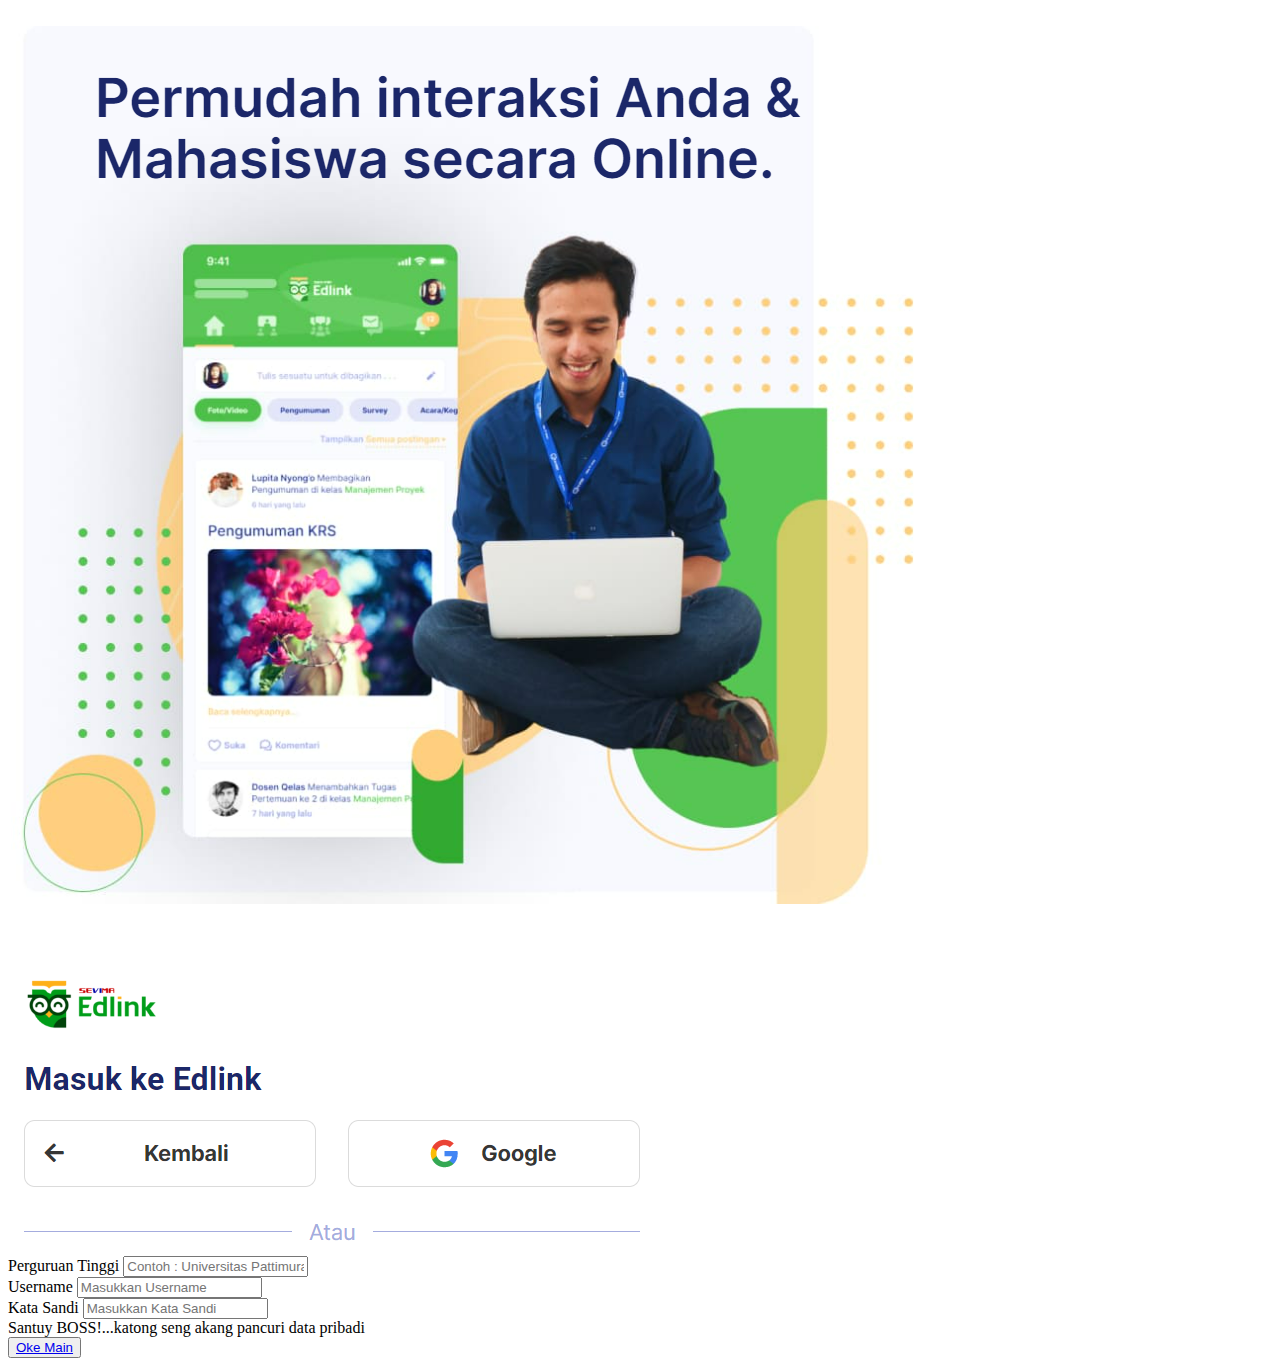
<file: index.html>
<!DOCTYPE html>
<html lang="en">
  <head>
    <meta charset="utf-8" />
    <meta name="viewport" content="width=device-width, initial-scale=1" />
    <title>Sevima Edlink - Kelompok 1 - Login</title>

    <!-- link google fonts dan bootstrap CDN -->
    <link rel="preconnect" href="https://fonts.googleapis.com" />
    <link rel="preconnect" href="https://fonts.gstatic.com" crossorigin />
    <link href="https://fonts.googleapis.com/css2?family=Poppins&display=swap" rel="stylesheet" />
    <link href="https://cdn.jsdelivr.net/npm/bootstrap@5.2.0-beta1/dist/css/bootstrap.min.css" rel="stylesheet" integrity="sha384-0evHe/X+R7YkIZDRvuzKMRqM+OrBnVFBL6DOitfPri4tjfHxaWutUpFmBp4vmVor" crossorigin="anonymous" />
    <link href="https://unpkg.com/boxicons@2.1.1/css/boxicons.min.css" rel="stylesheet" />
  </head>

  <body>
    <div class="container">
      <div class="row">
        <div class="col-6">
          <img class="img-fluid rounded" src="img/1.png" alt="" />
        </div>
        <div class="col-6">
          <img class="img-fluid rounded" src="img/2.png" alt="" />
          <form>
            <div class="mb-3">
              <label for="exampleInputEmail1" class="form-label">Perguruan Tinggi</label>
              <input type="text" class="form-control" placeholder="Contoh : Universitas Pattimura" />
            </div>
            <div class="mb-3 mt-4">
              <label for="exampleInputEmail1" class="form-label">Username</label>
              <input type="text" class="form-control" placeholder="Masukkan Username" />
            </div>
            <div class="mb-3 mt-4">
              <label for="exampleInputPassword1" class="form-label">Kata Sandi</label>
              <input type="password" class="form-control" placeholder="Masukkan Kata Sandi" />
              <div id="emailHelp" class="form-text">Santuy BOSS!...katong seng akang pancuri data pribadi</div>
            </div>

            <button type="submit" class="btn btn-primary"><a href="beranda/index.html" class="text-white text-decoration-none">Oke Main</a></button>
          </form>
        </div>
      </div>
    </div>
    <!-- Javascript Bundle -->
    <script src="https://cdn.jsdelivr.net/npm/bootstrap@5.2.0-beta1/dist/js/bootstrap.bundle.min.js" integrity="sha384-pprn3073KE6tl6bjs2QrFaJGz5/SUsLqktiwsUTF55Jfv3qYSDhgCecCxMW52nD2" crossorigin="anonymous"></script>
  </body>
</html>
</file>
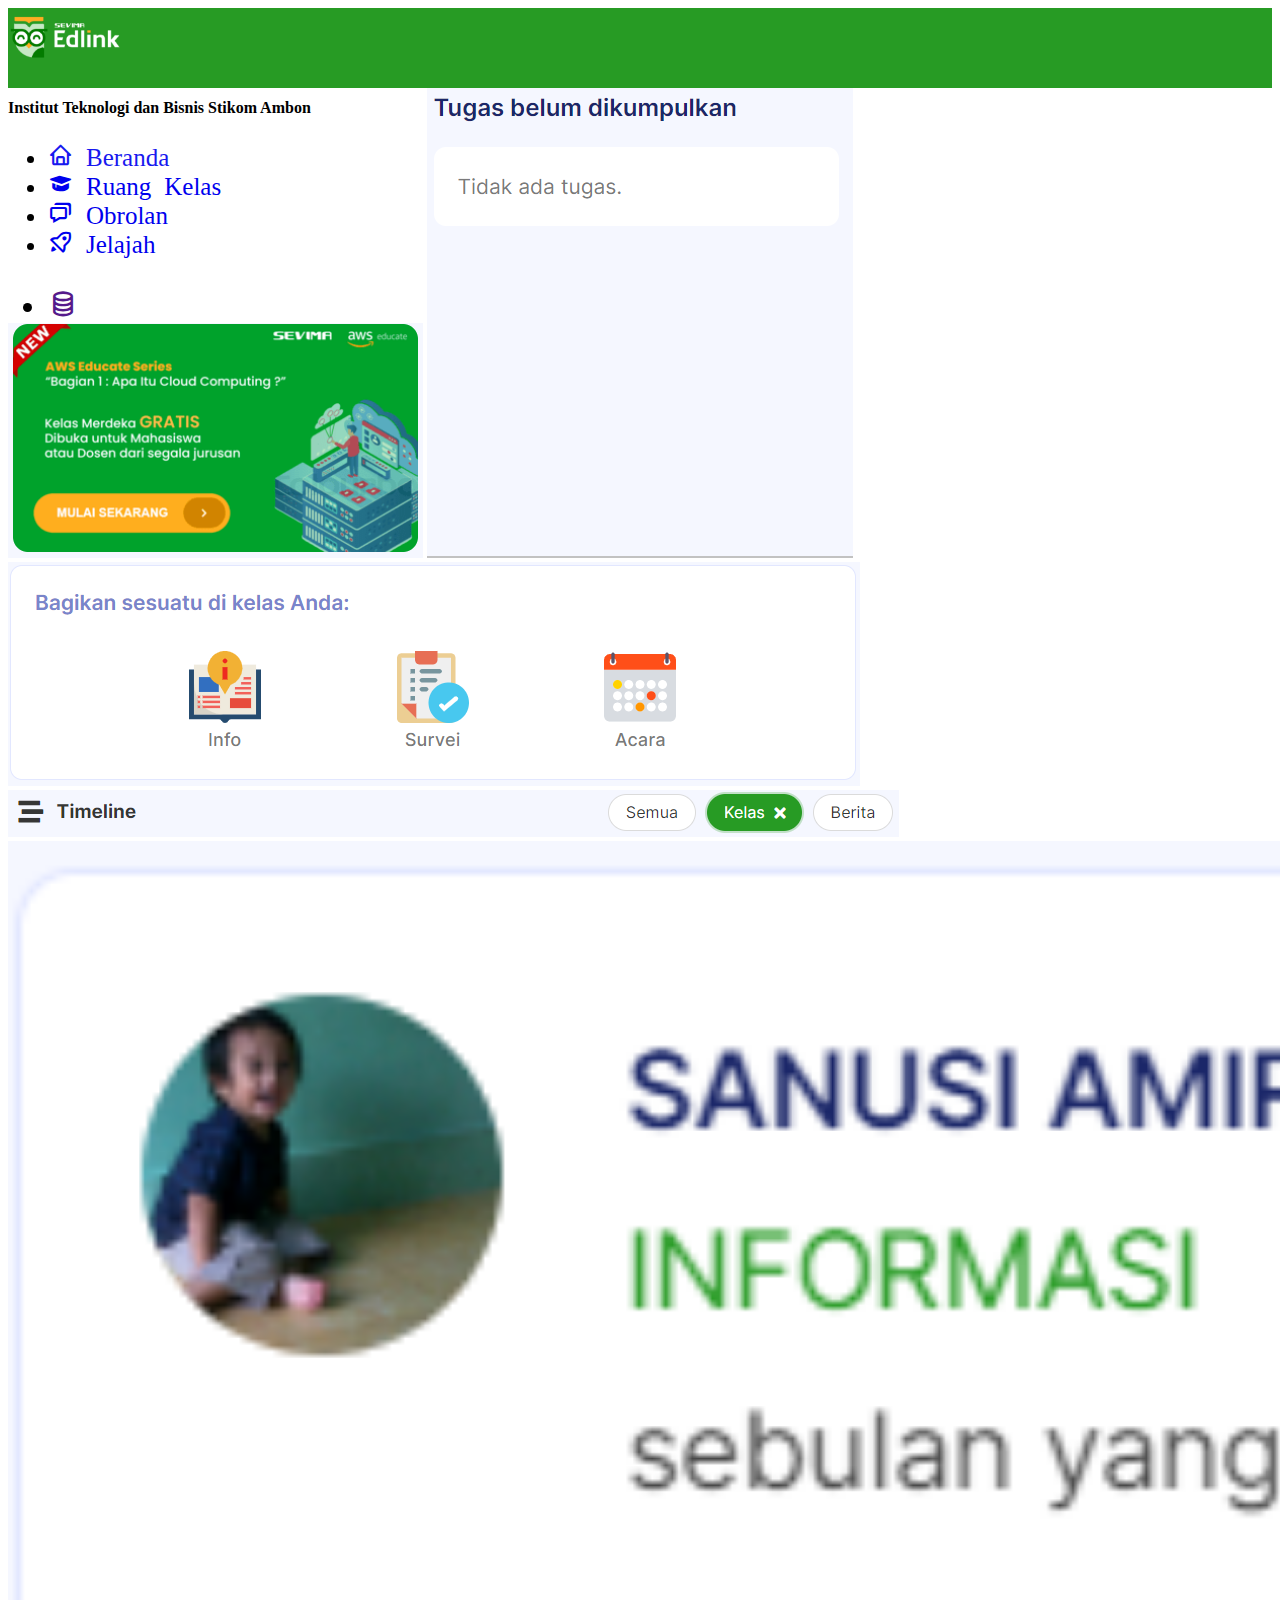
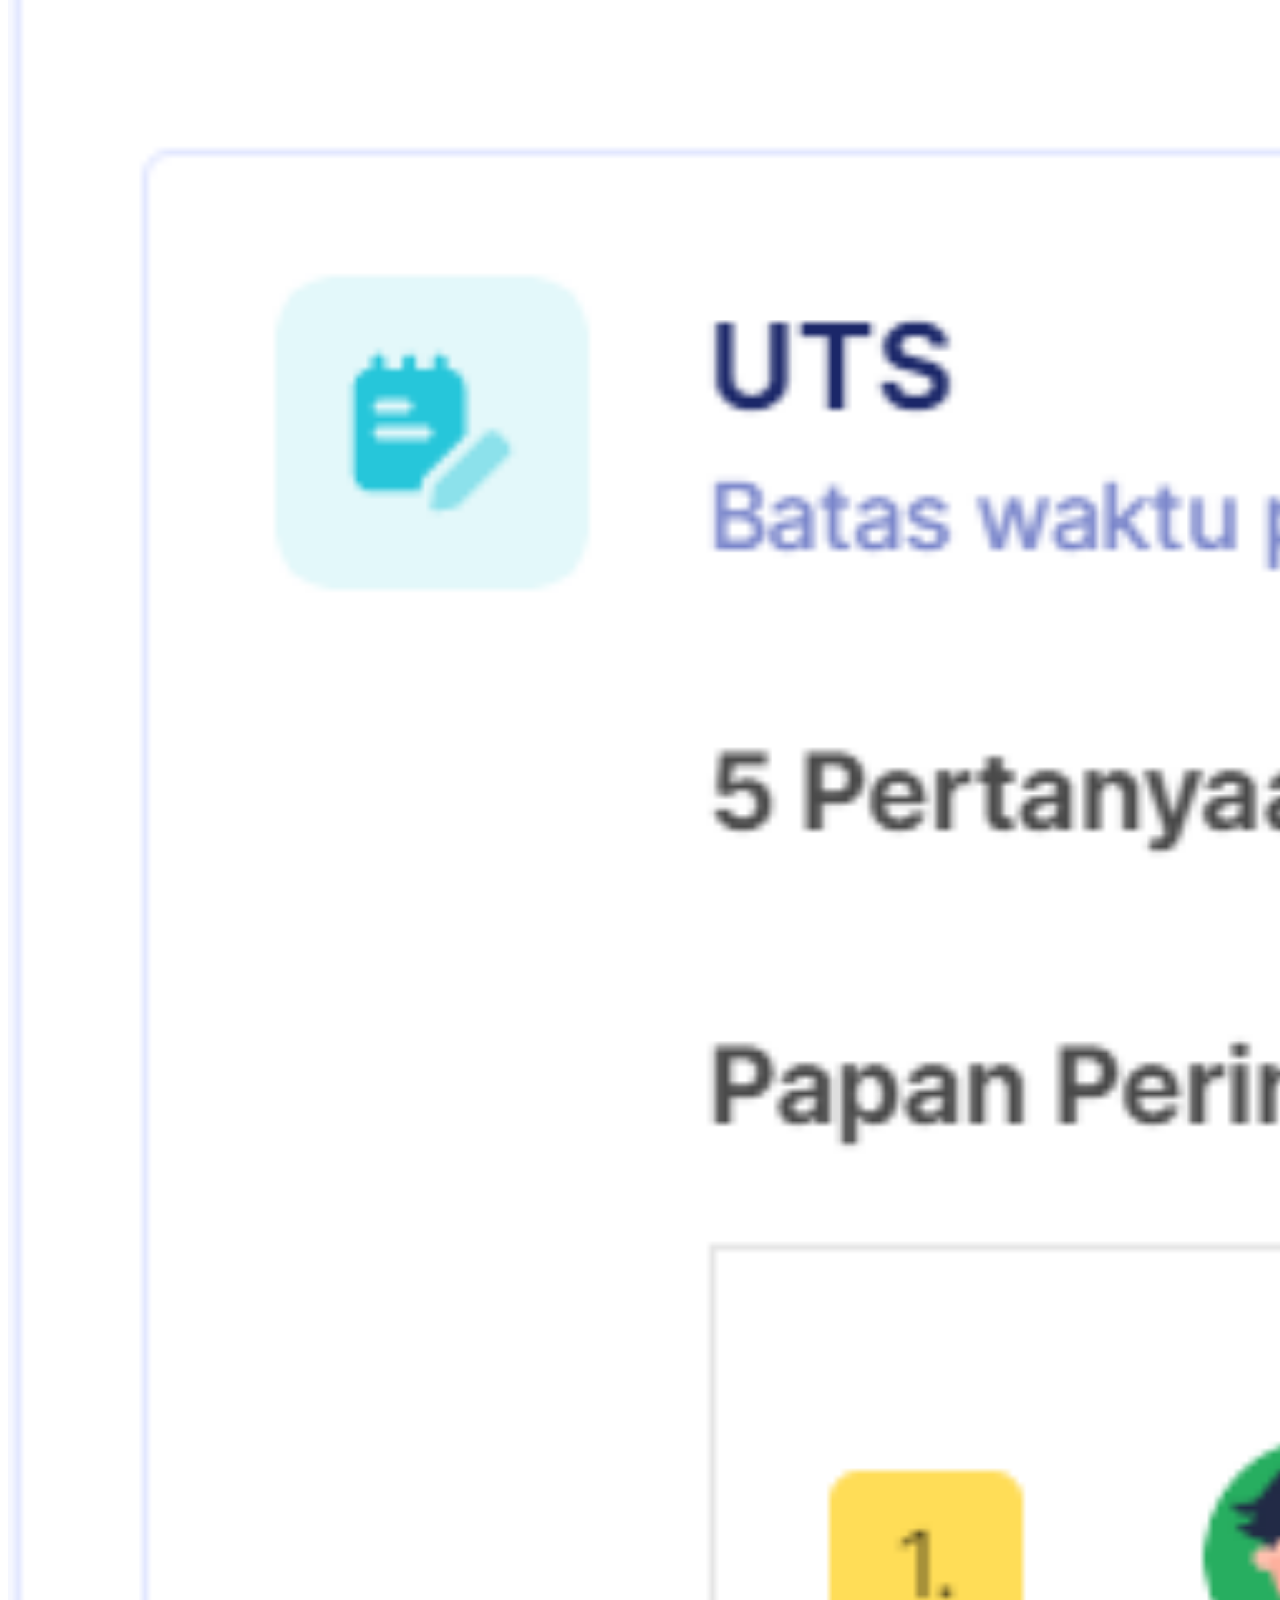
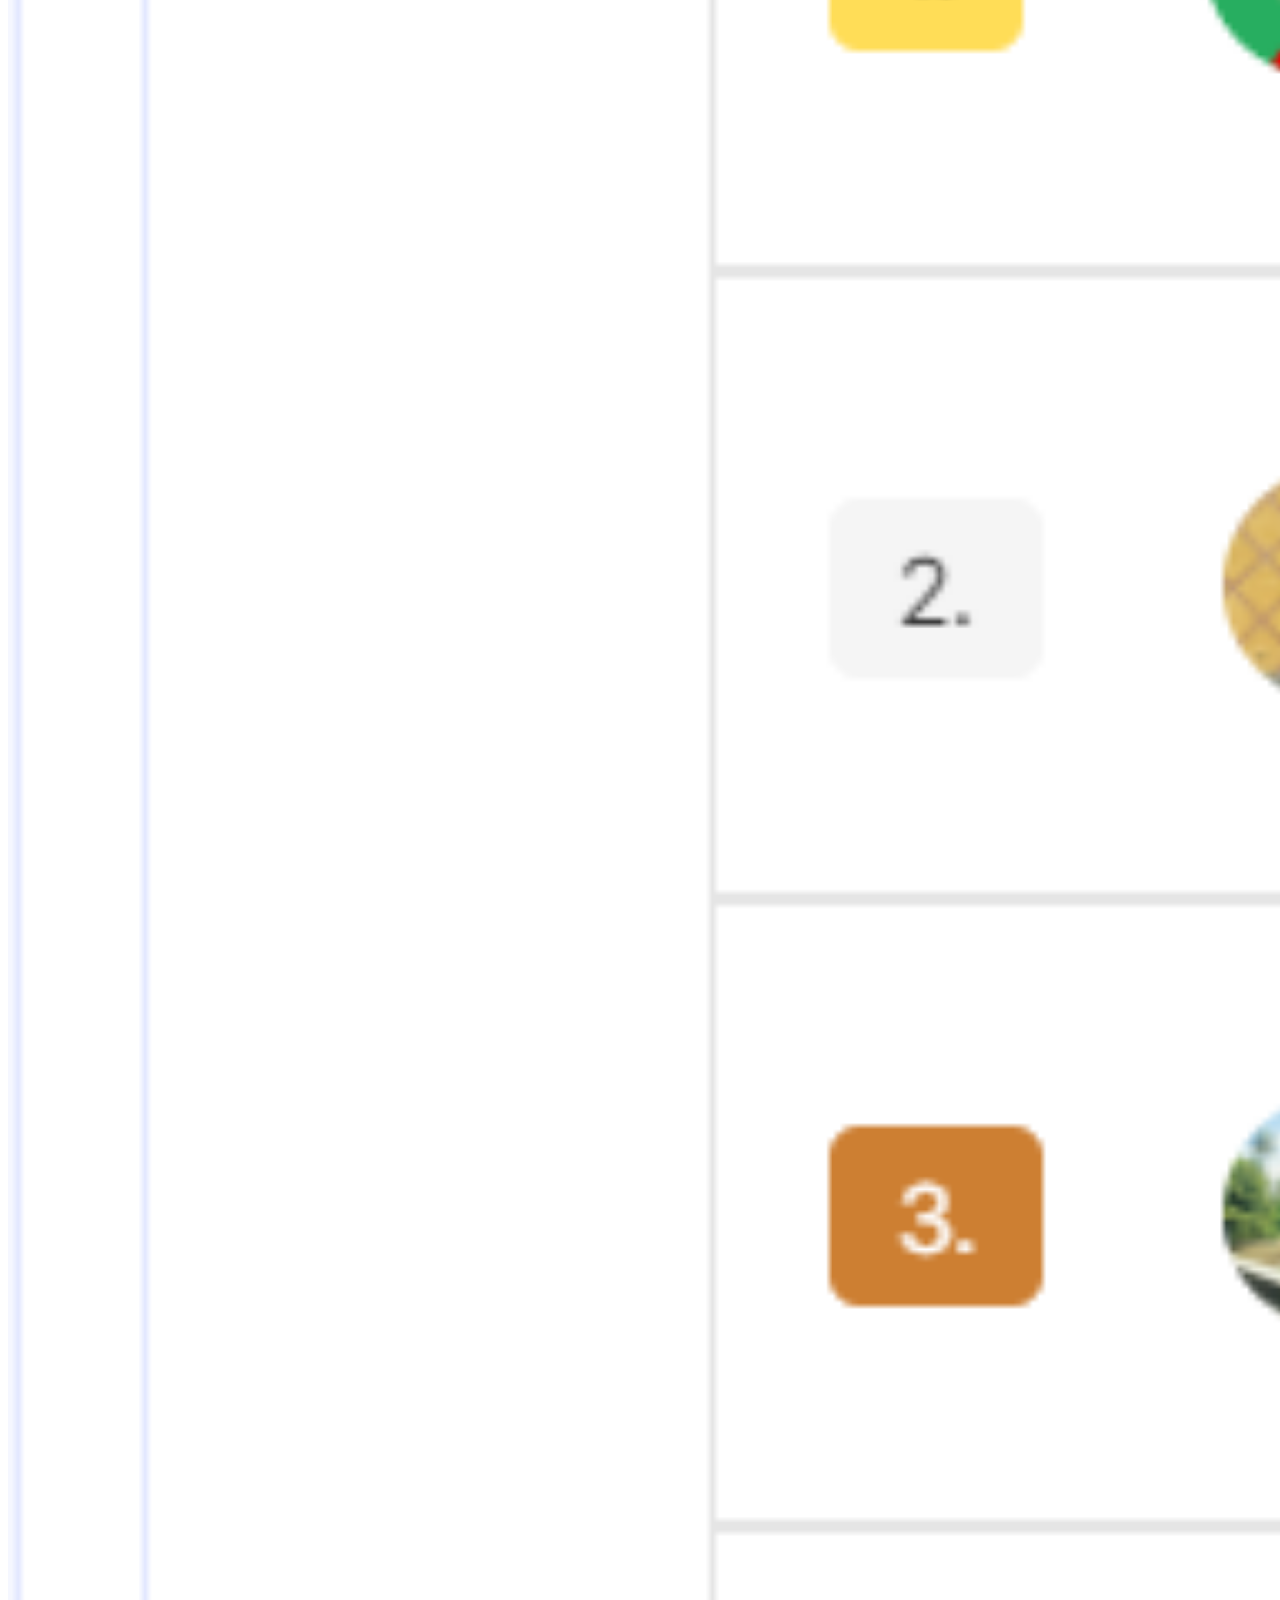
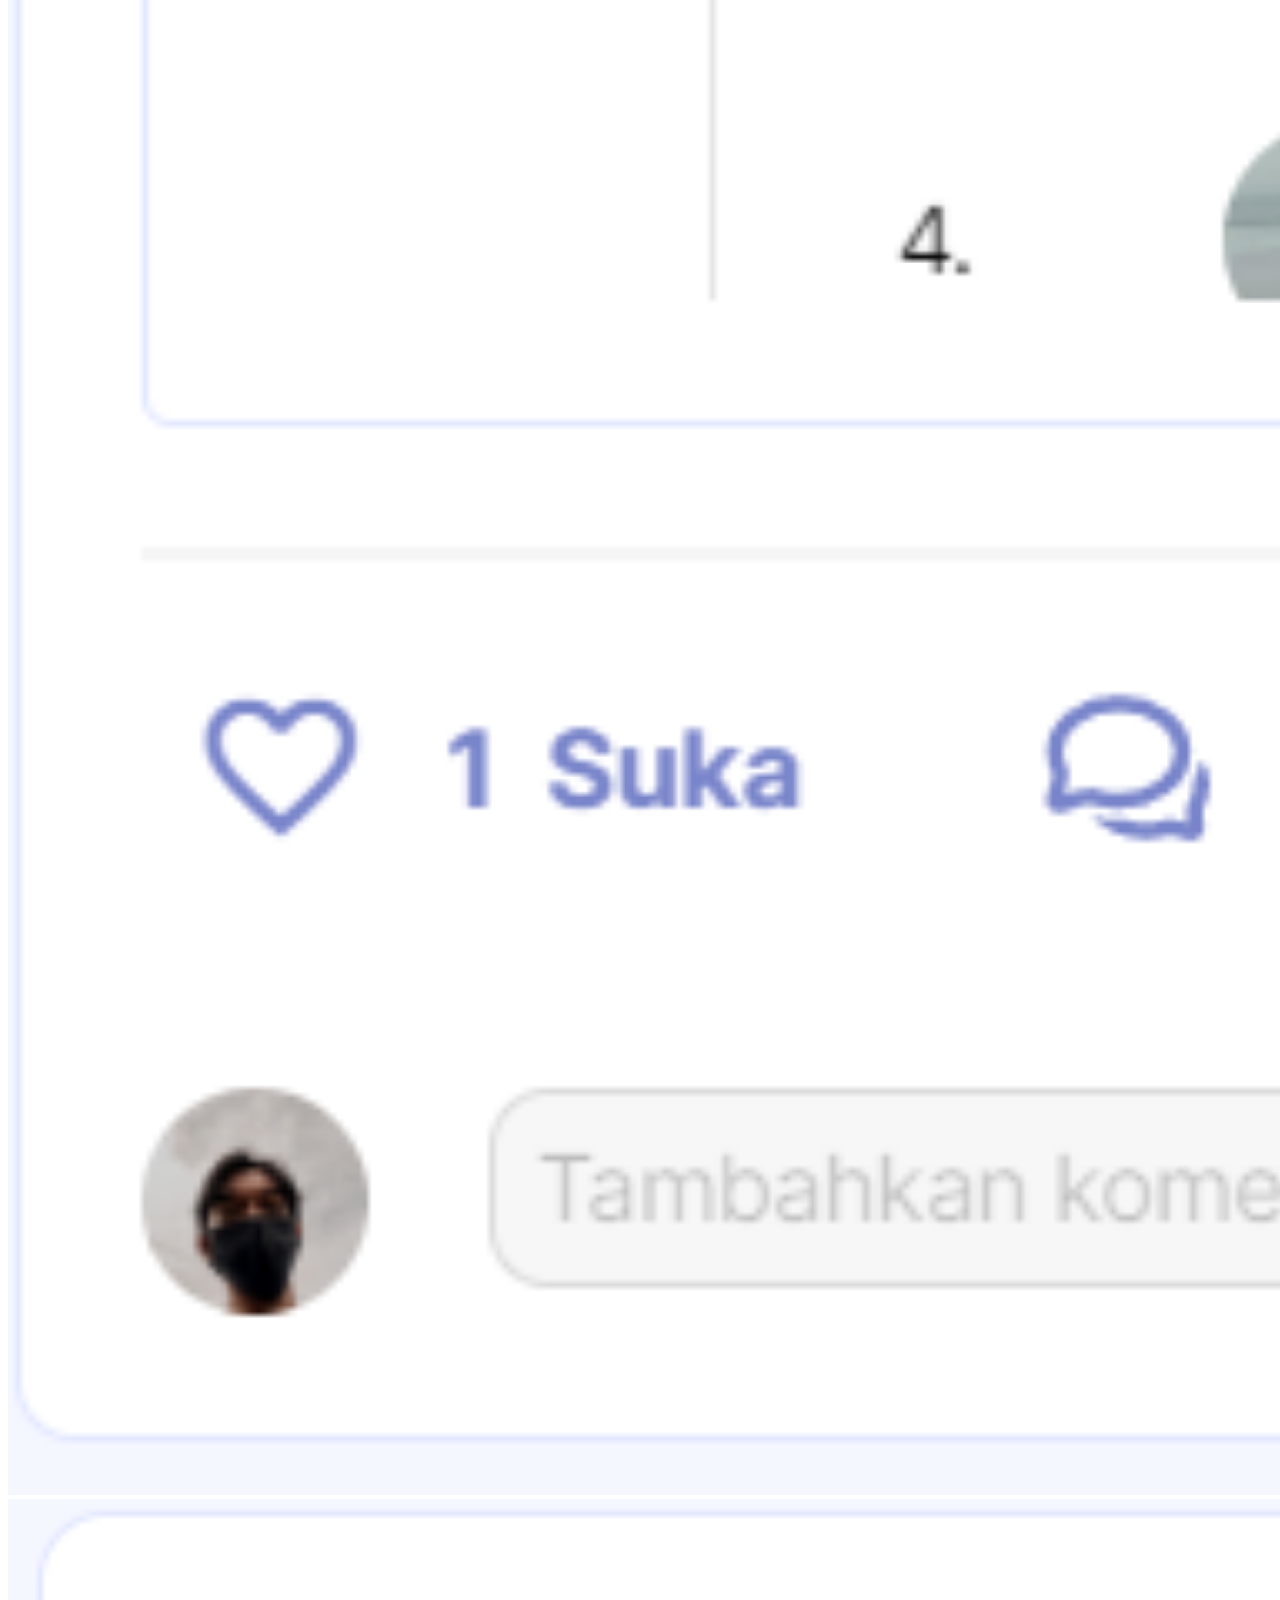
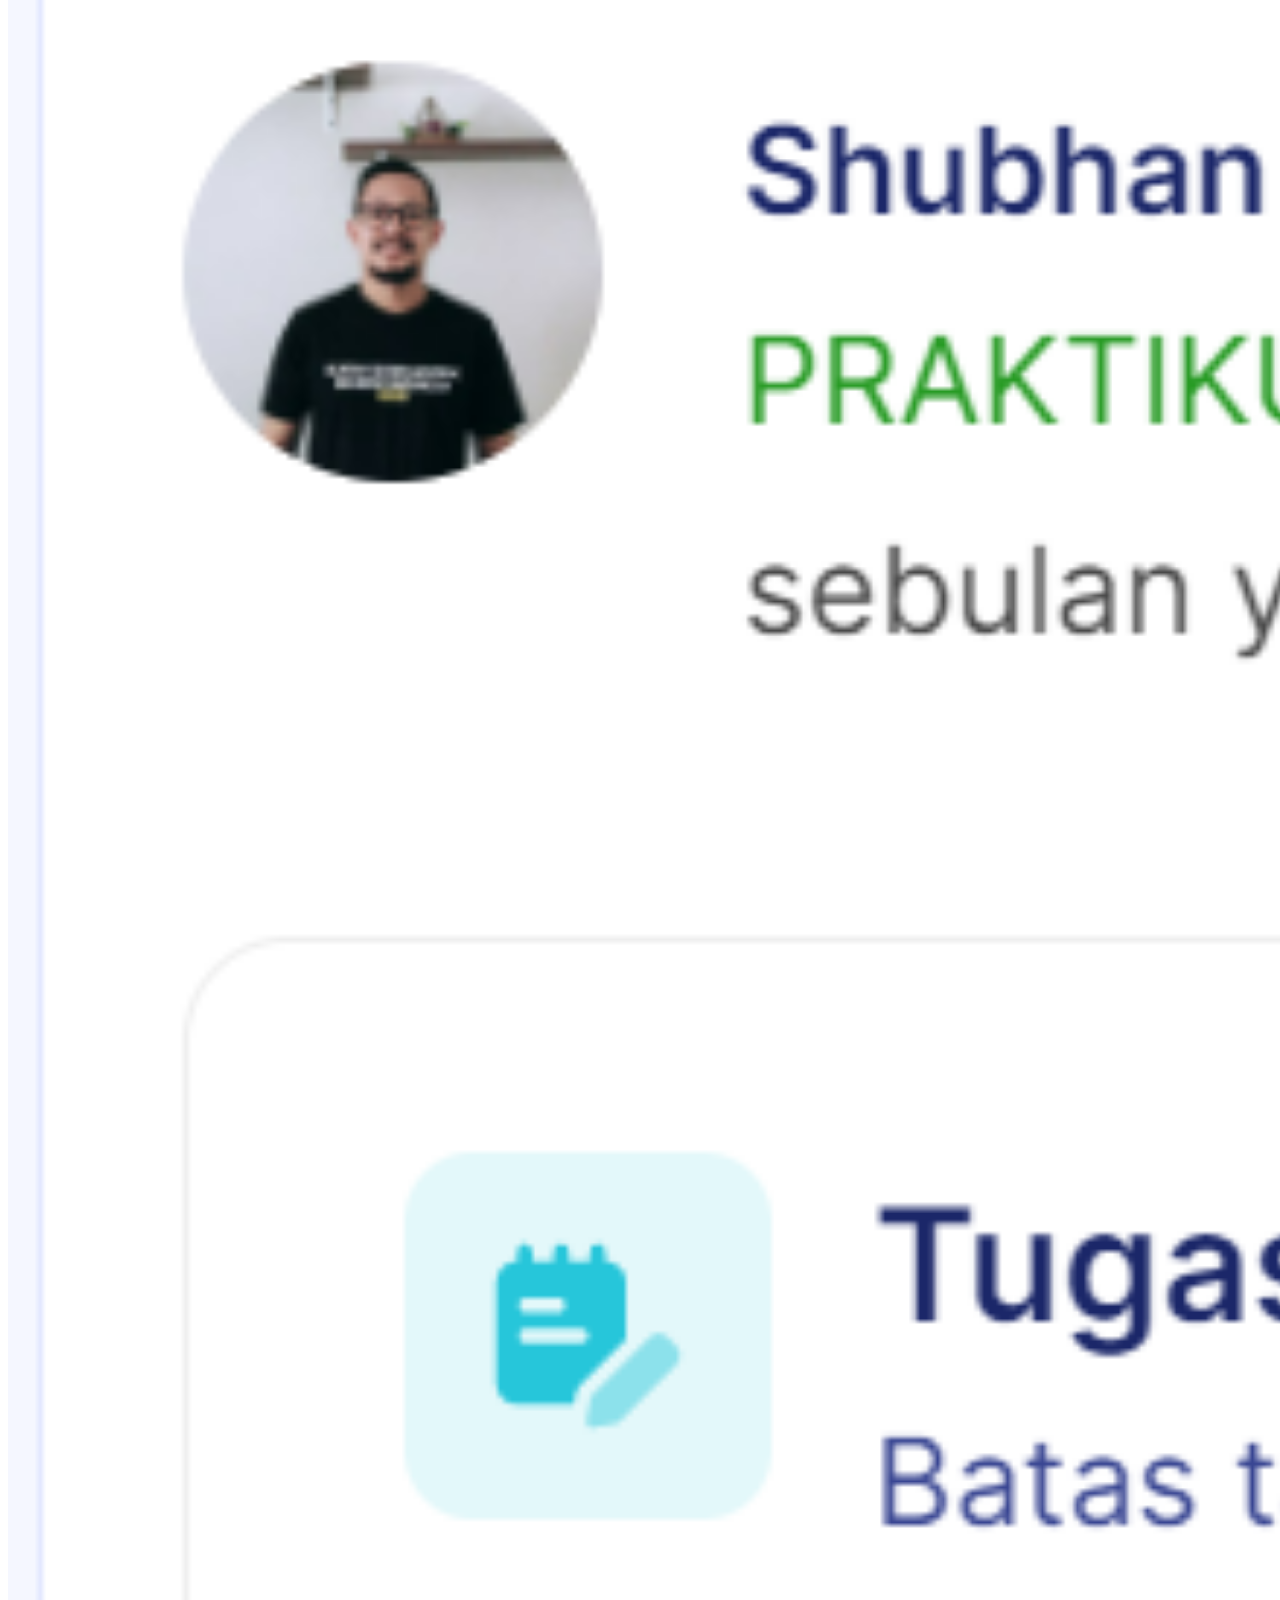
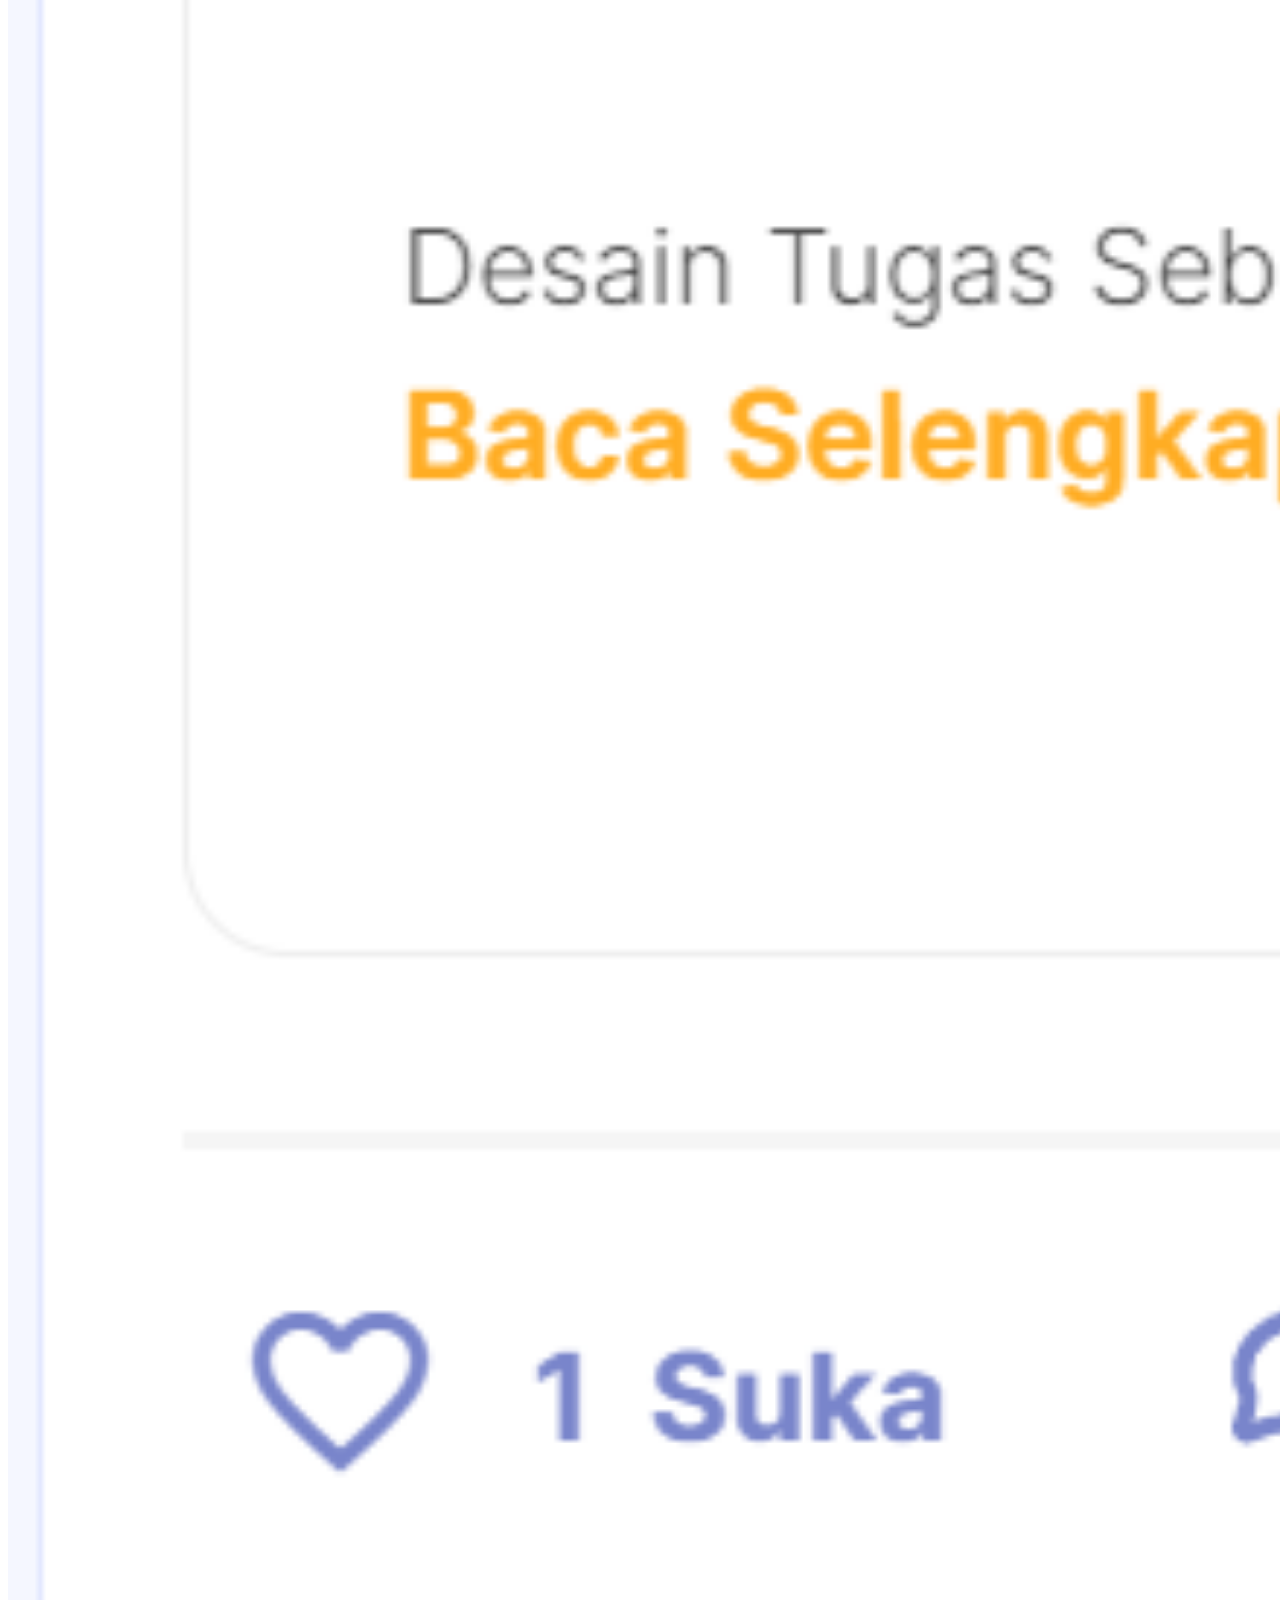
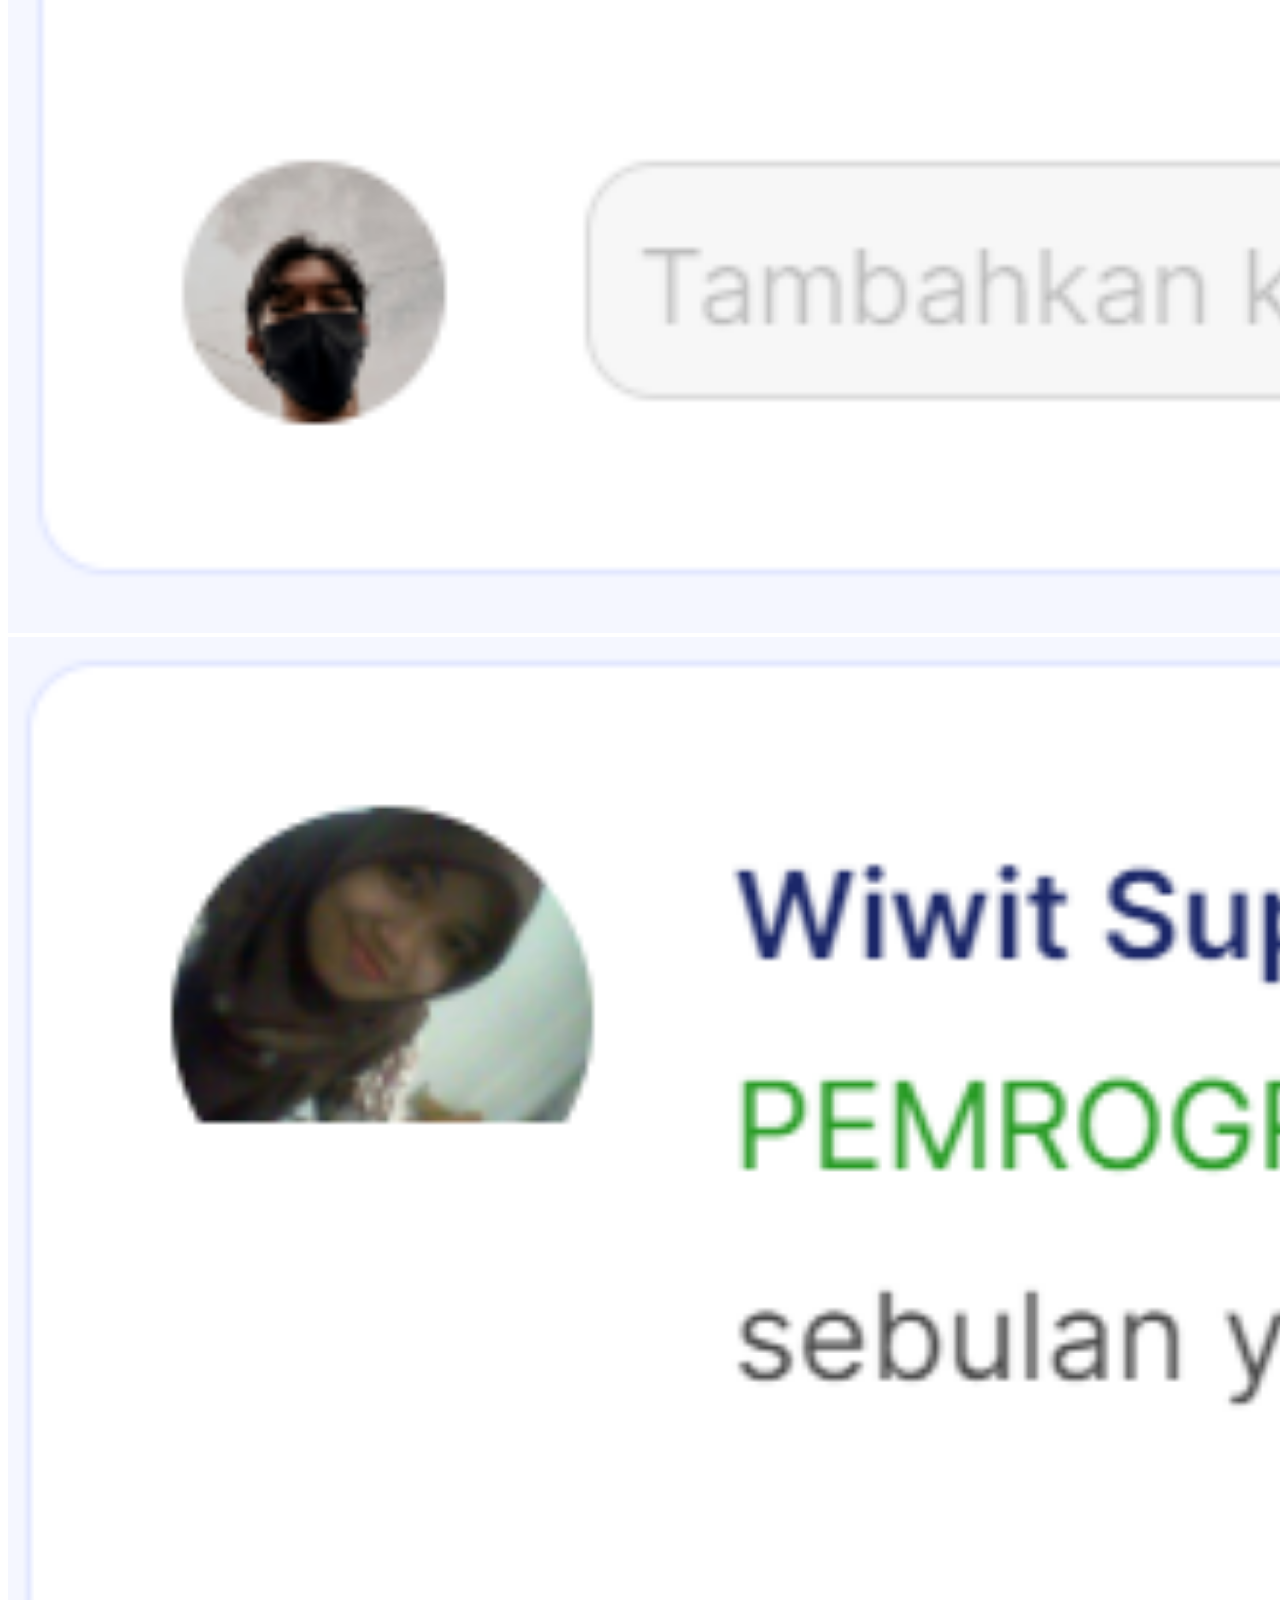
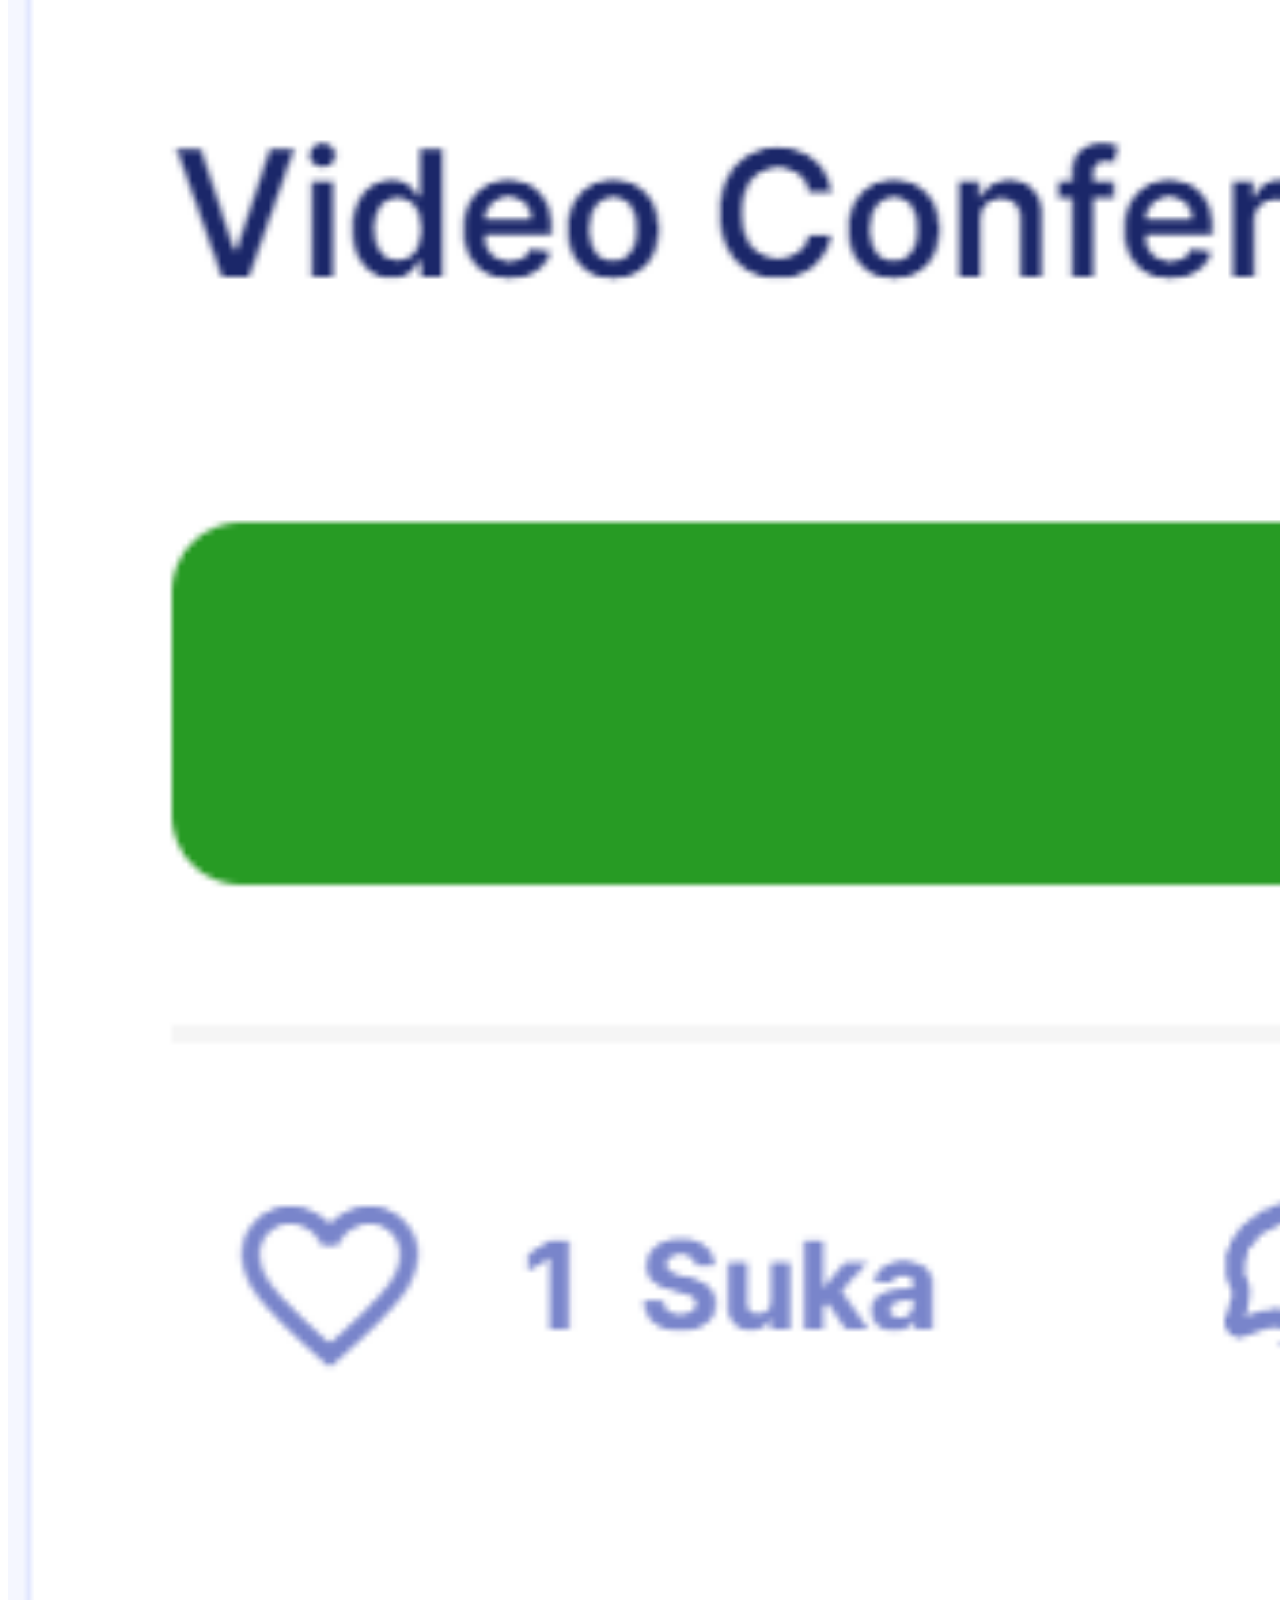
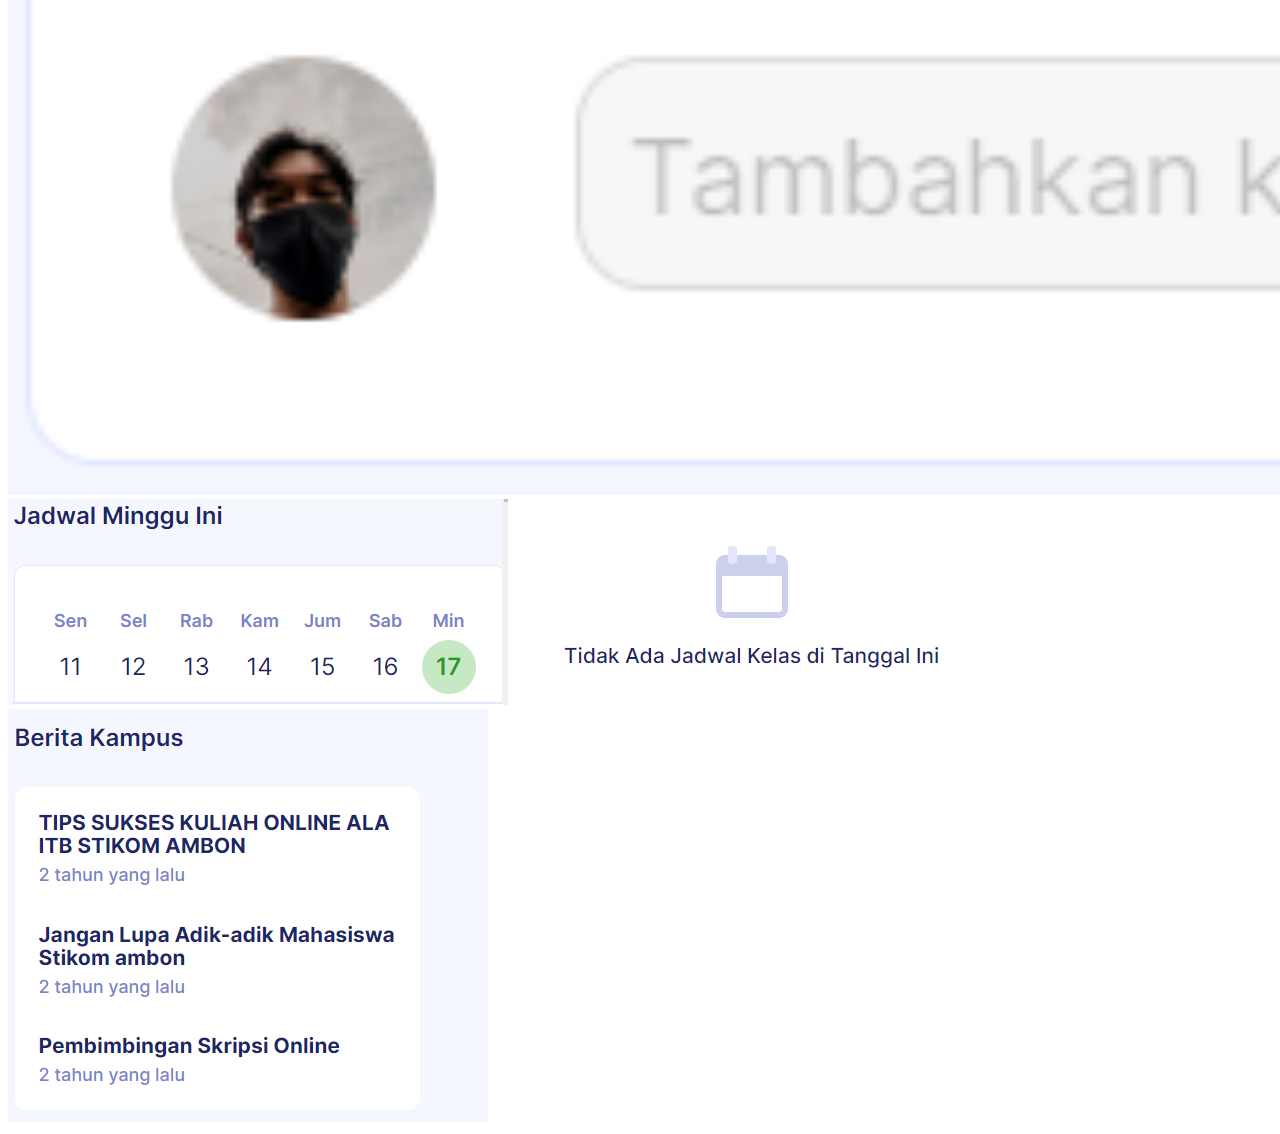
<file: beranda/index.html>
<!DOCTYPE html>
<html lang="en">
  <head>
    <meta charset="utf-8" />
    <meta name="viewport" content="width=device-width, initial-scale=1" />
    <title>Sevima Edlink - Kelompok 1 - PSI</title>

    <!-- link google fonts dan bootstrap CDN -->
    <link rel="preconnect" href="https://fonts.googleapis.com" />
    <link rel="preconnect" href="https://fonts.gstatic.com" crossorigin />
    <link href="https://fonts.googleapis.com/css2?family=Poppins&display=swap" rel="stylesheet" />
    <link href="https://cdn.jsdelivr.net/npm/bootstrap@5.2.0-beta1/dist/css/bootstrap.min.css" rel="stylesheet" integrity="sha384-0evHe/X+R7YkIZDRvuzKMRqM+OrBnVFBL6DOitfPri4tjfHxaWutUpFmBp4vmVor" crossorigin="anonymous" />
    <link href="https://unpkg.com/boxicons@2.1.1/css/boxicons.min.css" rel="stylesheet" />
  </head>

  <body>
    <div class="container-fluid bg-light">
      <div class="row overflow-hidden text-white-50" style="height: 80px; background-color: #279b24">
        <div class="col-3">
          <div class="row text-center">
            <div class="col-6 mt-2">
              <a href="../index.html"><img src="img/1.png" alt="Profile" class="img-fluid rounded" style="height: 60px; cursor: pointer" /></a>
            </div>
            <div class="col-6 mt-3">
              <h5 style="font-size: 16px">Institut Teknologi dan Bisnis Stikom Ambon</h5>
            </div>
          </div>
        </div>

        <div class="col-6">
          <ul class="nav justify-content-around mt-3" style="font-size: 25px">
            <li class="nav-item">
              <a href="#"><i class="bx bx-home text-white" style="opacity: 0.9"> Beranda</i></a>
            </li>
            <li class="nav-item">
              <a href="../ruang kelas/index.html" target="_blank"><i class="bx bxs-graduation text-white-50"> Ruang Kelas</i></a>
            </li>
            <li class="nav-item">
              <a href="../obrolan/index.html" target="_blank"><i class="bx bx-chat text-white-50"> Obrolan</i></a>
            </li>
            <li class="nav-item">
              <a href="../jelajah/index.html" target="_blank"><i class="bx bx-rocket text-white-50"> Jelajah</i></a>
            </li>
          </ul>
        </div>
        <div class="col-3">
          <ul class="nav justify-content-around mt-3 text-decoration-none" style="font-size: 30px">
            <li class="nav-item">
              <a href=""><i class="bx bx-coin-stack text-white-50"></i></a>
            </li>
            <li class="nav-item">
              <a href=""><i class="bx bx-bell text-white-50"></i></a>
            </li>
            <li class="nav-item" style="margin-top: -5px">
              <a class="text-white text-decoration-none" href="https://chairil13-profile-card.web.app/" target="_blank" style="font-size: 20px"><img src="img/2.jpg" alt="Profile" class="img-fluid rounded-circle" style="height: 50px; cursor: pointer" />&nbsp Chairil Ali</a>
            </li>
          </ul>
        </div>
      </div>

      <div class="row mt-4">
        <div class="col-3">
          <img class="img-fluid rounded" src="img/4.png" alt="" />
          <img class="img-fluid rounded mt-3" src="img/7.png" alt="" />
        </div>
        <div class="col-6">
          <img class="img-fluid rounded" src="img/3.png" alt="" />
          <img class="img-fluid rounded mt-3" src="img/6.png" alt="" />
          <img class="img-fluid rounded mt-3" width="5000px" src="img/5.png" alt="" />
          <img class="img-fluid rounded mt-3" width="5000px" src="img/10.png" alt="" />
          <img class="img-fluid rounded mt-3" width="5000px" src="img/11.png" alt="" />
        </div>
        <div class="col-3">
          <img class="img-fluid rounded mt-3" src="img/2.png" alt="" />
          <img class="img-fluid rounded mt-3" src="img/8.png" alt="" />
          <img class="img-fluid rounded mt-3 mt-3" src="img/9.png" alt="" />
        </div>
      </div>
    </div>
    <!-- Javascript Bundle -->
    <script src="https://cdn.jsdelivr.net/npm/bootstrap@5.2.0-beta1/dist/js/bootstrap.bundle.min.js" integrity="sha384-pprn3073KE6tl6bjs2QrFaJGz5/SUsLqktiwsUTF55Jfv3qYSDhgCecCxMW52nD2" crossorigin="anonymous"></script>
  </body>
</html>
</file>
